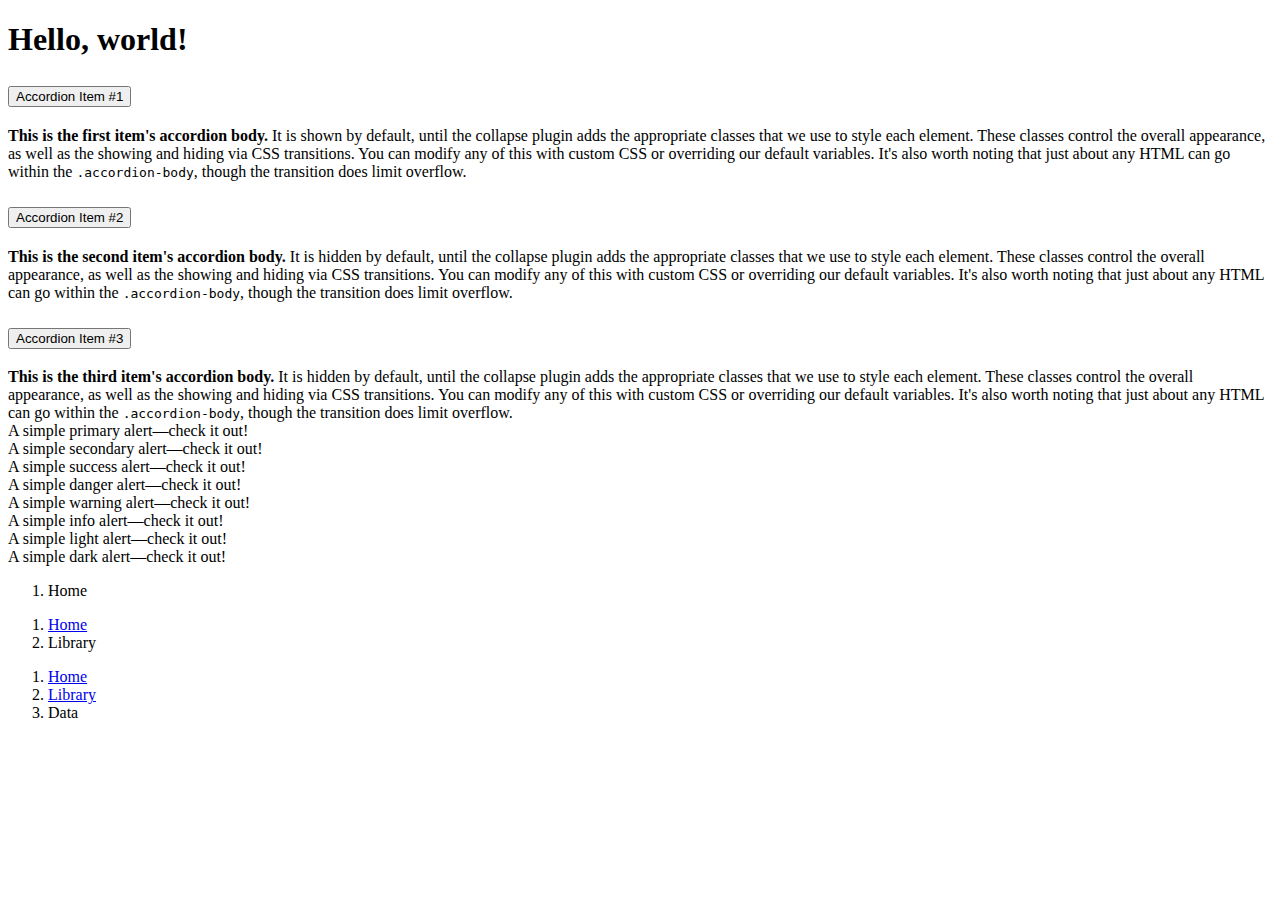
<file: index.html>
<!doctype html>
<html lang="en">
  <head>
    <meta charset="utf-8">
    <meta name="viewport" content="width=device-width, initial-scale=1">
    <title>Bootstrap demo</title>
    <link href="https://cdn.jsdelivr.net/npm/bootstrap@5.2.0-beta1/dist/css/bootstrap.min.css" rel="stylesheet" integrity="sha384-0evHe/X+R7YkIZDRvuzKMRqM+OrBnVFBL6DOitfPri4tjfHxaWutUpFmBp4vmVor" crossorigin="anonymous">
  </head>
  <body>
    <h1>Hello, world!</h1>
    <script src="https://cdn.jsdelivr.net/npm/bootstrap@5.2.0-beta1/dist/js/bootstrap.bundle.min.js" integrity="sha384-pprn3073KE6tl6bjs2QrFaJGz5/SUsLqktiwsUTF55Jfv3qYSDhgCecCxMW52nD2" crossorigin="anonymous"></script>
  

    <div class="accordion" id="accordionExample">
        <div class="accordion-item">
          <h2 class="accordion-header" id="headingOne">
            <button class="accordion-button" type="button" data-bs-toggle="collapse" data-bs-target="#collapseOne" aria-expanded="true" aria-controls="collapseOne">
              Accordion Item #1
            </button>
          </h2>
          <div id="collapseOne" class="accordion-collapse collapse show" aria-labelledby="headingOne" data-bs-parent="#accordionExample">
            <div class="accordion-body">
              <strong>This is the first item's accordion body.</strong> It is shown by default, until the collapse plugin adds the appropriate classes that we use to style each element. These classes control the overall appearance, as well as the showing and hiding via CSS transitions. You can modify any of this with custom CSS or overriding our default variables. It's also worth noting that just about any HTML can go within the <code>.accordion-body</code>, though the transition does limit overflow.
            </div>
          </div>
        </div>
        <div class="accordion-item">
          <h2 class="accordion-header" id="headingTwo">
            <button class="accordion-button collapsed" type="button" data-bs-toggle="collapse" data-bs-target="#collapseTwo" aria-expanded="false" aria-controls="collapseTwo">
              Accordion Item #2
            </button>
          </h2>
          <div id="collapseTwo" class="accordion-collapse collapse" aria-labelledby="headingTwo" data-bs-parent="#accordionExample">
            <div class="accordion-body">
              <strong>This is the second item's accordion body.</strong> It is hidden by default, until the collapse plugin adds the appropriate classes that we use to style each element. These classes control the overall appearance, as well as the showing and hiding via CSS transitions. You can modify any of this with custom CSS or overriding our default variables. It's also worth noting that just about any HTML can go within the <code>.accordion-body</code>, though the transition does limit overflow.
            </div>
          </div>
        </div>
        <div class="accordion-item">
          <h2 class="accordion-header" id="headingThree">
            <button class="accordion-button collapsed" type="button" data-bs-toggle="collapse" data-bs-target="#collapseThree" aria-expanded="false" aria-controls="collapseThree">
              Accordion Item #3
            </button>
          </h2>
          <div id="collapseThree" class="accordion-collapse collapse" aria-labelledby="headingThree" data-bs-parent="#accordionExample">
            <div class="accordion-body">
              <strong>This is the third item's accordion body.</strong> It is hidden by default, until the collapse plugin adds the appropriate classes that we use to style each element. These classes control the overall appearance, as well as the showing and hiding via CSS transitions. You can modify any of this with custom CSS or overriding our default variables. It's also worth noting that just about any HTML can go within the <code>.accordion-body</code>, though the transition does limit overflow.
            </div>
          </div>
        </div>
      </div>
      <div class="alert alert-primary" role="alert">
        A simple primary alert—check it out!
      </div>
      <div class="alert alert-secondary" role="alert">
        A simple secondary alert—check it out!
      </div>
      <div class="alert alert-success" role="alert">
        A simple success alert—check it out!
      </div>
      <div class="alert alert-danger" role="alert">
        A simple danger alert—check it out!
      </div>
      <div class="alert alert-warning" role="alert">
        A simple warning alert—check it out!
      </div>
      <div class="alert alert-info" role="alert">
        A simple info alert—check it out!
      </div>
      <div class="alert alert-light" role="alert">
        A simple light alert—check it out!
      </div>
      <div class="alert alert-dark" role="alert">
        A simple dark alert—check it out!
      </div>

      <nav aria-label="breadcrumb">
        <ol class="breadcrumb">
          <li class="breadcrumb-item active" aria-current="page">Home</li>
        </ol>
      </nav>
      
      <nav aria-label="breadcrumb">
        <ol class="breadcrumb">
          <li class="breadcrumb-item"><a href="#">Home</a></li>
          <li class="breadcrumb-item active" aria-current="page">Library</li>
        </ol>
      </nav>
      
      <nav aria-label="breadcrumb">
        <ol class="breadcrumb">
          <li class="breadcrumb-item"><a href="#">Home</a></li>
          <li class="breadcrumb-item"><a href="#">Library</a></li>
          <li class="breadcrumb-item active" aria-current="page">Data</li>
        </ol>
      </nav>




































</body>

</html>
</file>
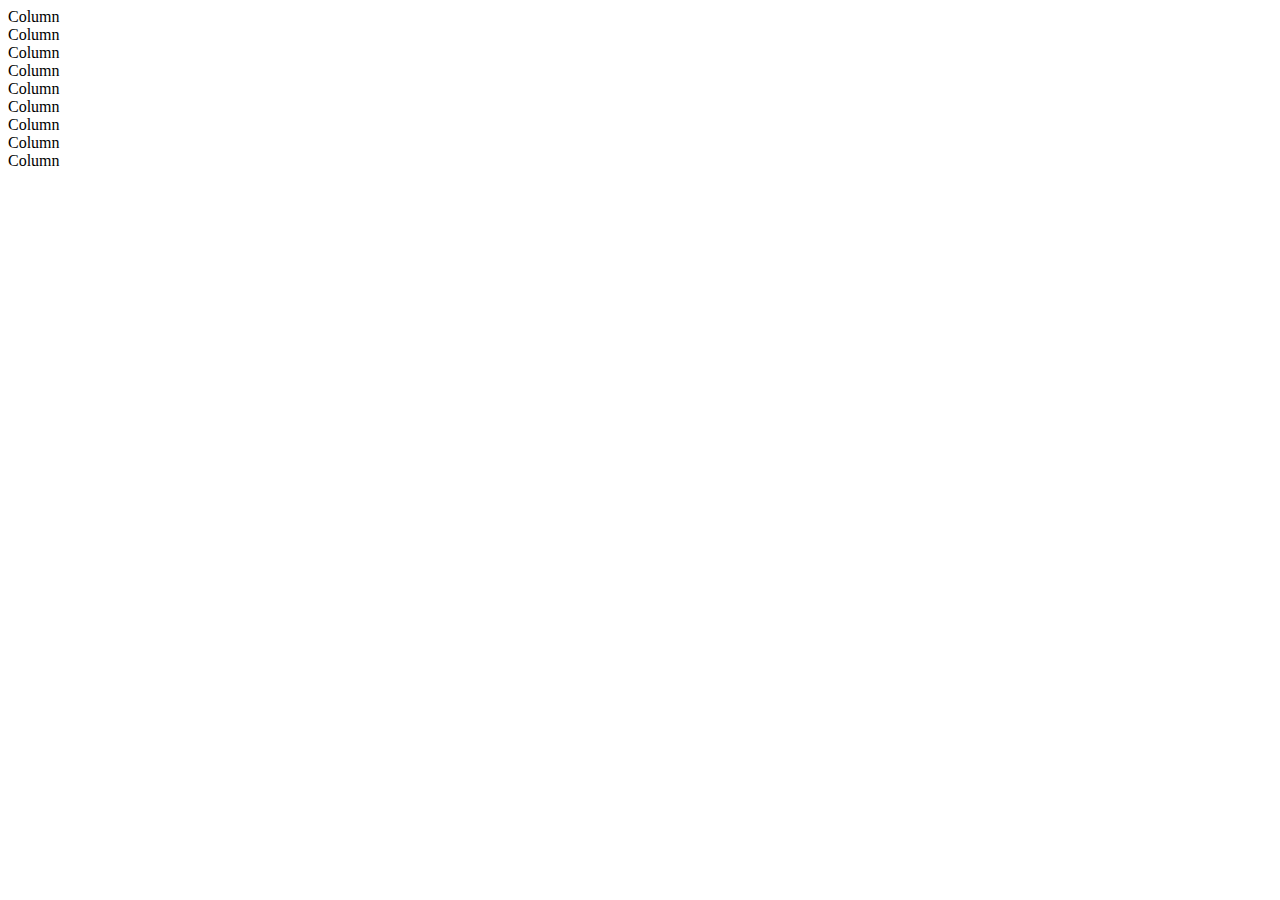
<file: index2.html>
<!DOCTYPE html>
<html lang="en">
<head>
    <meta charset="UTF-8">
    <meta http-equiv="X-UA-Compatible" content="IE=edge">
    <meta name="viewport" content="width=device-width, initial-scale=1.0">
    <link href="https://cdn.jsdelivr.net/npm/bootstrap@5.2.0-beta1/dist/css/bootstrap.min.css" rel="stylesheet" integrity="sha384-0evHe/X+R7YkIZDRvuzKMRqM+OrBnVFBL6DOitfPri4tjfHxaWutUpFmBp4vmVor" crossorigin="anonymous">

    <title>Document</title>
</head>
<body>
    
<div class="container bg-primary">
    <div class="row">
        <div class="col">
            Column
        </div>
        <div class="col">
            Column
        </div>
        <div class="col">
            Column
        </div>
    </div>    

    <div class="row">
        <div class="col">
            <div class="col">
                Column
            </div>
            <div class="col">
                Column
            </div>
            <div class="col">
                Column
            </div>
        </div>
        
        <div class="row bg-danger">
            <div class="col">
                Column
            </div>
            <div class="col">
                Column
            </div>
            <div class="col">
                Column
            </div>
        </div>

    </div>
        
    </div>

</div>


<div class="container">

</div>
</body>
</html>
</file>
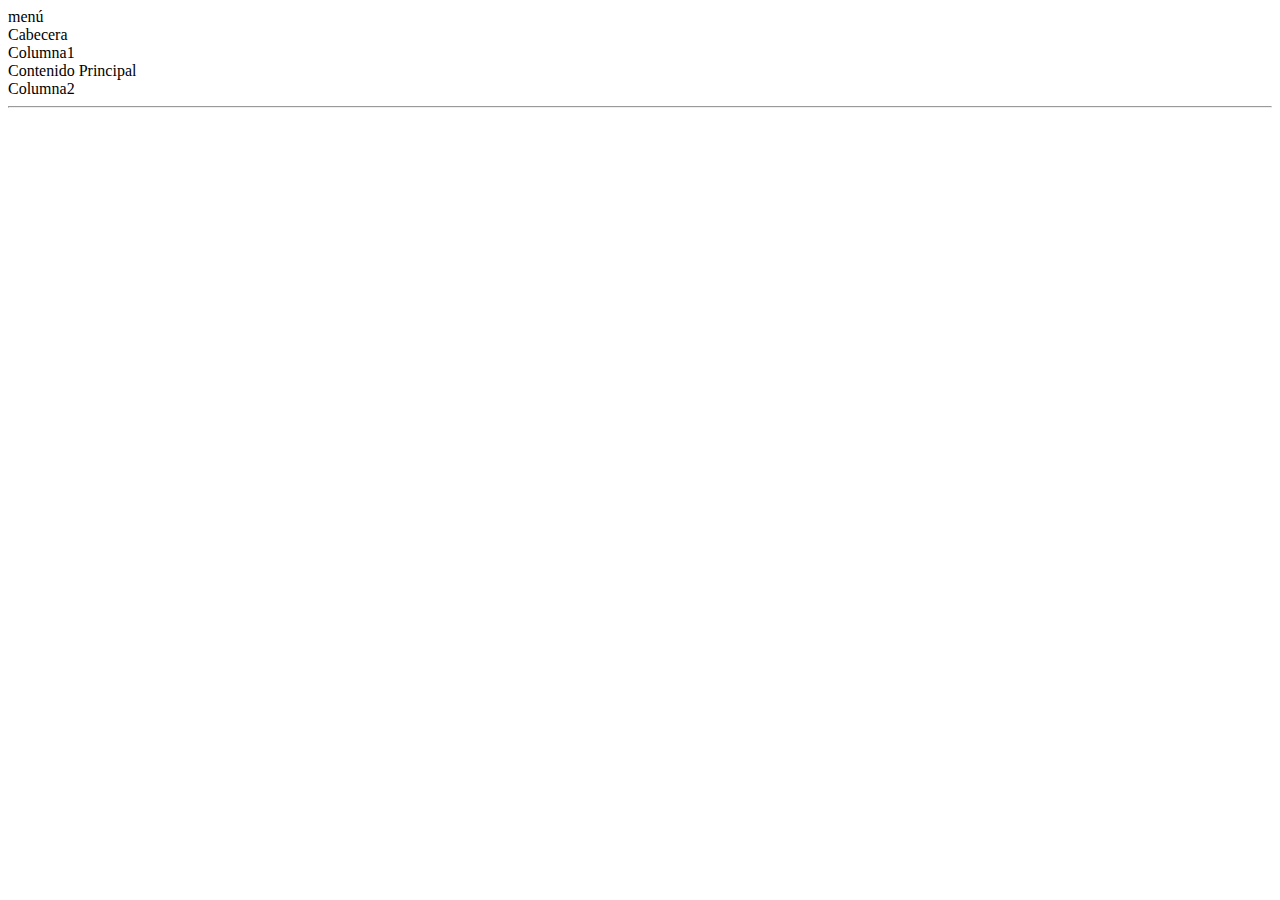
<file: index3.html>
<!DOCTYPE html>
<html lang="en">
<head>
    <meta charset="UTF-8">
    <meta http-equiv="X-UA-Compatible" content="IE=edge">
    <meta name="viewport" content="width=device-width, initial-scale=1.0">
    <link href="https://cdn.jsdelivr.net/npm/bootstrap@5.2.0-beta1/dist/css/bootstrap.min.css" rel="stylesheet" integrity="sha384-0evHe/X+R7YkIZDRvuzKMRqM+OrBnVFBL6DOitfPri4tjfHxaWutUpFmBp4vmVor" crossorigin="anonymous">

    <title>Document</title>
</head>
<body>

    <div class="container-fluid">
        
        <div class="row bg-primary">
            <div class="col-12">
                menú
            </div>
        </div>

        <div class="row bg-success">
            <div class="col">
                Cabecera
            </div>
        </div>

        <div class="row bg-danger">
            <div class="col-3 bg-warning">
                Columna1
            </div>

            <div class="col-6">
                Contenido Principal
            </div>
            
            <div class="col-3 bg-info">
                Columna2
            </div>
        </div>

    </div>


    <hr>

    

</body>
</html>
</file>
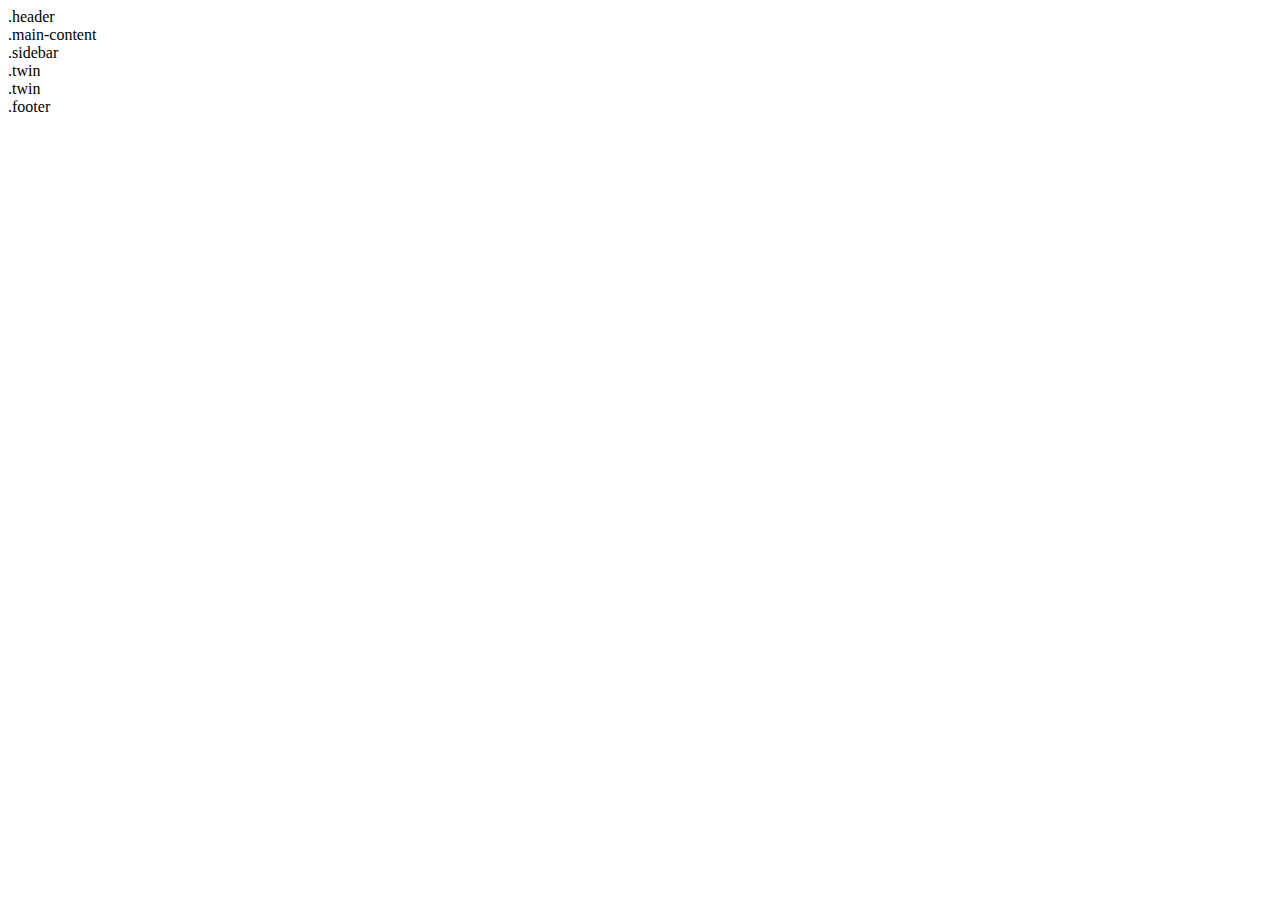
<file: layout/index1.html>
<!DOCTYPE html>
<html lang="en">
<head>
    <meta charset="UTF-8">
    <meta http-equiv="X-UA-Compatible" content="IE=edge">
    <meta name="viewport" content="width=device-width, initial-scale=1.0">
    <link href="https://cdn.jsdelivr.net/npm/bootstrap@5.2.0-beta1/dist/css/bootstrap.min.css" rel="stylesheet" integrity="sha384-0evHe/X+R7YkIZDRvuzKMRqM+OrBnVFBL6DOitfPri4tjfHxaWutUpFmBp4vmVor" crossorigin="anonymous">

    <title>Document</title>
</head>
<body>

    <header>

        <div class="container-fluid">

            <div class="row">
                <div class="col-md bg-success">
                    .header
                </div>
            </div>
            
        </div>

    </header>

    <main>
        <div class="container">

            <div class="row">

                <div class="col-md-8 bg-info">
                    .main-content
                </div>
                <div class="col-md-4 bg-primary">
                    .sidebar
                </div>

            </div>

            <div class="row">

                <div class="col-md-6 bg-dark">
                    .twin
                </div>

                <div class="col-md-6 bg-danger">
                    .twin
                </div>

            </div>

        </div>
    </main>


    <footer>
        <div class="container-fluid">

            <div class="row">
                <div class="col-md bg-warning">
                    .footer

                </div>
            </div>

        </div>
    </footer>









</body>
</html>
</file>
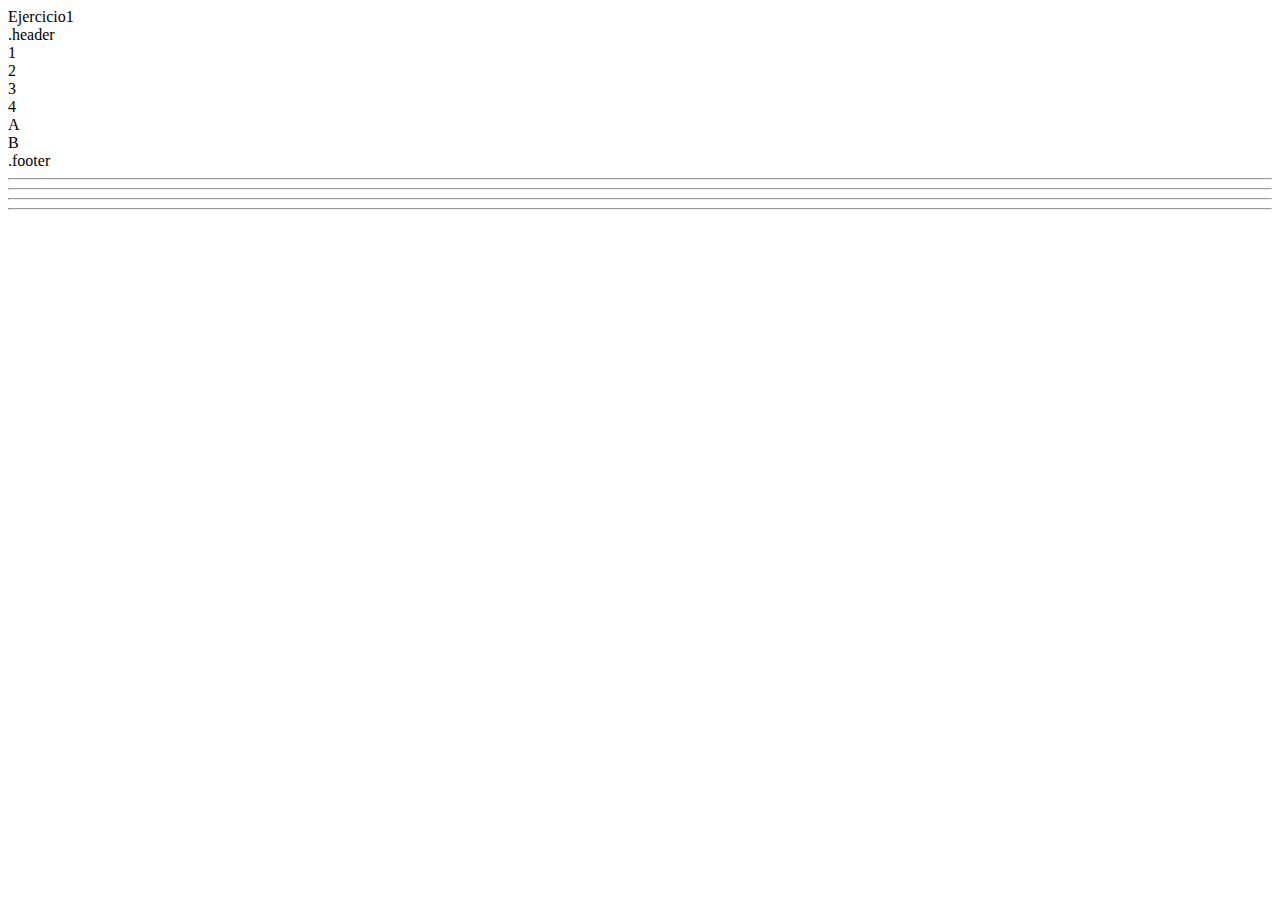
<file: layout/index2.html>
<!DOCTYPE html>
<html lang="en">
<head>
    <meta charset="UTF-8">
    <meta http-equiv="X-UA-Compatible" content="IE=edge">
    <meta name="viewport" content="width=device-width, initial-scale=1.0">
    <link href="https://cdn.jsdelivr.net/npm/bootstrap@5.2.0-beta1/dist/css/bootstrap.min.css" rel="stylesheet" integrity="sha384-0evHe/X+R7YkIZDRvuzKMRqM+OrBnVFBL6DOitfPri4tjfHxaWutUpFmBp4vmVor" crossorigin="anonymous">

    <title>Document</title>
</head>
<body>
    Ejercicio1
<div id="header" class="container-fluid">
    <div class="row">
        <div class="col-md bg-primary">
            .header
        </div>
    </div>
</div>


<div class="container">
    <div class="row">
        <div class="col-md-8 bg-success">
            1
        </div>
        <div class="col-md-4 bg-info">
            2
        </div>
    </div>
</div>

<div class="container">
    <div class="row">
        <div class="col-md-6 bg-warning">
            3
        </div>
        <div class="col-md-6 bg-danger">
            4
        </div>
    </div>
</div>

<div class="container-fluid">
    <div class="row">
        <div class="col-md-6 bg-info">
            A
        </div>
        <div class="col-md-6 bg-success">
            B
        </div>
    </div>
</div>

<div id="footer" class="container-fluid">
    <div class="row">
        <div class="col-md bg-primary">
            .footer
        </div>
    </div>
</div>



<hr>


<hr>



<hr>



<hr>











</body>
</html>
</file>
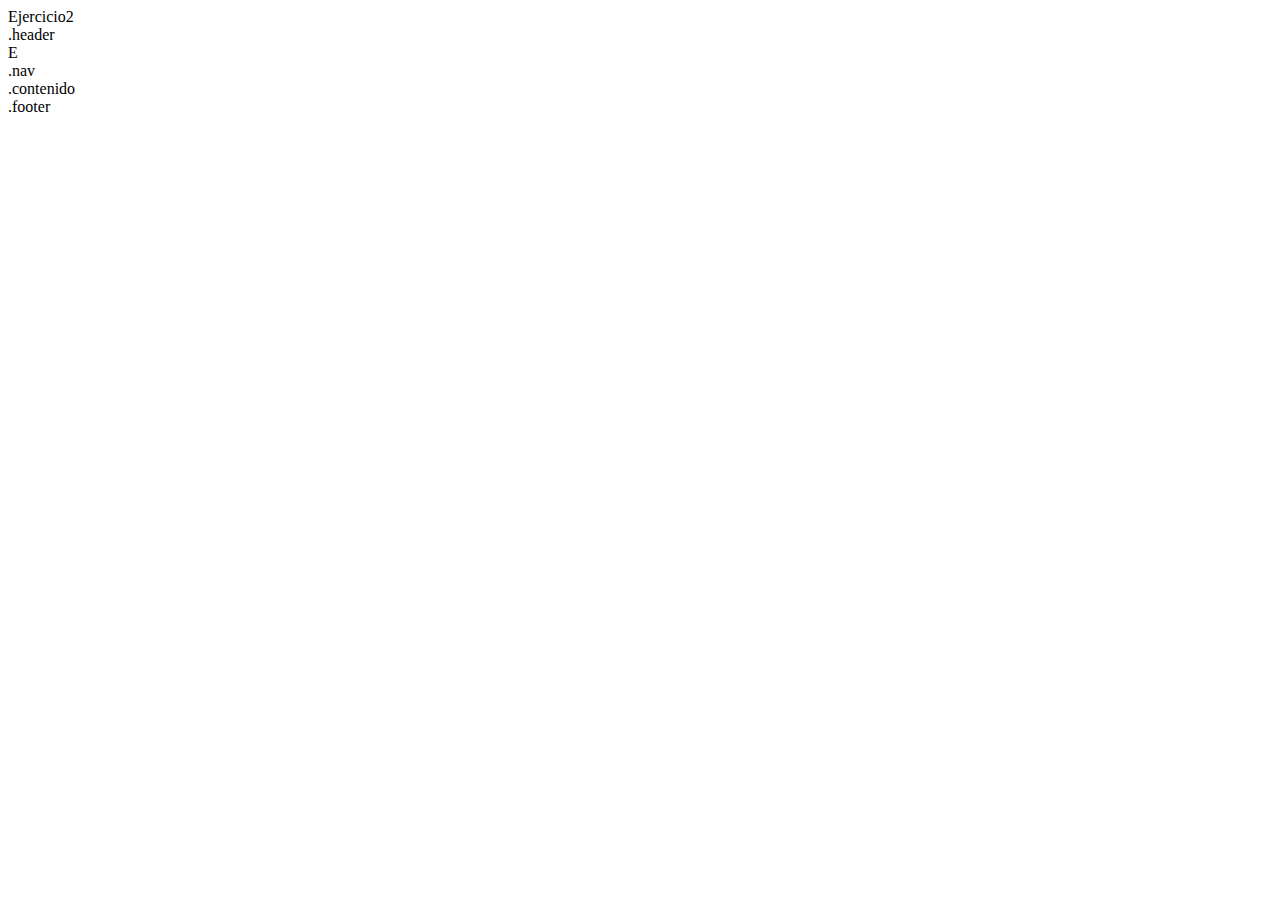
<file: layout/index3.html>
<!DOCTYPE html>
<html lang="en">
<head>
    <meta charset="UTF-8">
    <meta http-equiv="X-UA-Compatible" content="IE=edge">
    <meta name="viewport" content="width=device-width, initial-scale=1.0">
    <link href="https://cdn.jsdelivr.net/npm/bootstrap@5.2.0-beta1/dist/css/bootstrap.min.css" rel="stylesheet" integrity="sha384-0evHe/X+R7YkIZDRvuzKMRqM+OrBnVFBL6DOitfPri4tjfHxaWutUpFmBp4vmVor" crossorigin="anonymous">

    <title>Document</title>
</head>
<body>
    Ejercicio2
<div class="container-fluid">
    <div class="row">
        <div class="col-8 bg-info">
            .header
        </div>
        <div class="col-4 bg-danger" >
            E
        </div>
    </div>
</div>

<div class="container-fluid">
    <div class="row">
        <div class="col-2 bg-danger">
            .nav
        </div>
        <div class="col-10">
            <div class="row ">
                <div class="col bg-primary">
                    .contenido
                </div>
            </div>
            <div class="row">
                <div class="col  bg-warning ">
                    .footer
                </div>
            </div>
        </div>
    </div>
</div>

</body>
</html>
</file>
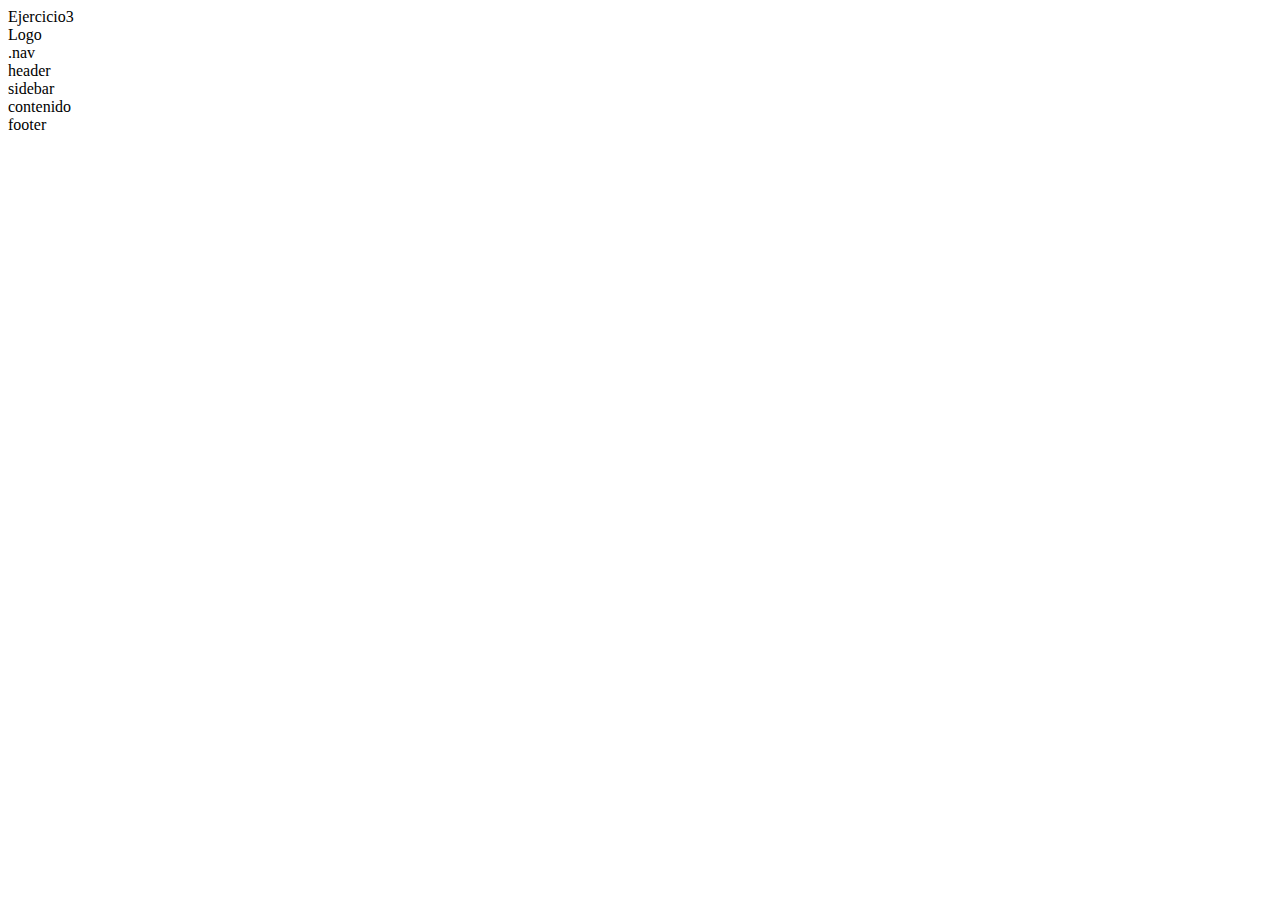
<file: layout/index4.html>
<!DOCTYPE html>
<html lang="en">
<head>
    <meta charset="UTF-8">
    <meta http-equiv="X-UA-Compatible" content="IE=edge">
    <meta name="viewport" content="width=device-width, initial-scale=1.0">
    <link href="https://cdn.jsdelivr.net/npm/bootstrap@5.2.0-beta1/dist/css/bootstrap.min.css" rel="stylesheet" integrity="sha384-0evHe/X+R7YkIZDRvuzKMRqM+OrBnVFBL6DOitfPri4tjfHxaWutUpFmBp4vmVor" crossorigin="anonymous">

    <title>Document</title>
</head>
<body>
    Ejercicio3

<div class="container-fluid">
    <div class="row">
        <div class="col-md bg-danger">
            Logo
        </div>
    </div>
    <div class="row">
        <div class="col-md bg-dark">
            .nav
        </div>
    </div>
    <div class="row">
        <div class="col-md bg-info">
            header
        </div>
    </div>
    <div class="row">
        <div class="col-md-4 bg-primary">
            sidebar
        </div>
        <div class="col-md-8 bg-success">
            contenido
        </div>
    </div>
    <div class="row">
        <div class="col-md bg-warning">
            footer
        </div>
    </div>
</div>
</body>
</html>
</file>
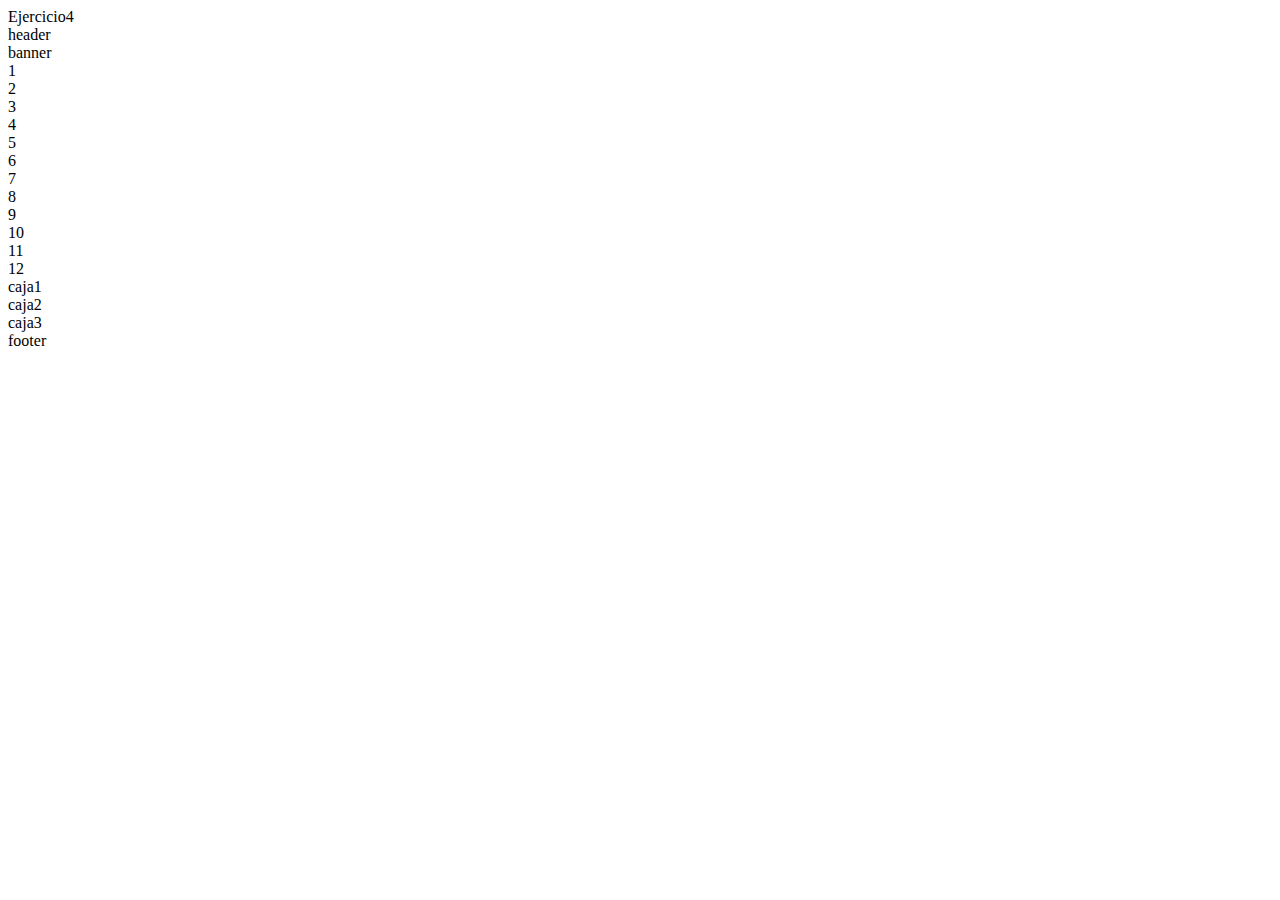
<file: layout/index5.html>
<!DOCTYPE html>
<html lang="en">
<head>
    <meta charset="UTF-8">
    <meta http-equiv="X-UA-Compatible" content="IE=edge">
    <meta name="viewport" content="width=device-width, initial-scale=1.0">
    <link href="https://cdn.jsdelivr.net/npm/bootstrap@5.2.0-beta1/dist/css/bootstrap.min.css" rel="stylesheet" integrity="sha384-0evHe/X+R7YkIZDRvuzKMRqM+OrBnVFBL6DOitfPri4tjfHxaWutUpFmBp4vmVor" crossorigin="anonymous">

    <title>Document</title>
</head>
<body>
    Ejercicio4


<div class="container-fluid">
    <div class="row">
        <div class="col-md bg-danger">
            header
        </div>
    </div>
    <div class="row">
        <div class="col-md bg-info">
            banner
        </div>
    </div>
</div>
<div class="container">
    <div class="row">
        <div class="col-md-3 bg-primary">
            1
        </div>
        <div class="col-md-3 bg-success">
            2
        </div>
        <div class="col-md-3 bg-warning">
            3
        </div>
        <div class="col-md-3 bg-danger">
            4
        </div>
    </div>
    <div class="row">
        <div class="col-md-3 bg-danger">
            5
        </div>
        <div class="col-md-3 bg-warning">
            6
        </div>
        <div class="col-md-3 bg-success">
            7
        </div>
        <div class="col-md-3 bg-primary">
            8
        </div>
    </div>
    <div class="row">
        <div class="col-md-3 bg-success">
            9
        </div>
        <div class="col-md-3 bg-primary">
            10
        </div>
        <div class="col-md-3 bg-danger">
            11
        </div>
        <div class="col-md-3 bg-warning">
            12
        </div>
    </div>
</div>
 
<div class="container-fluid">
    <div class="row">
        <div class="col-md-4 bg-danger">
            caja1
        </div>
        <div class="col-md-4 bg-info">
            caja2
        </div>
        <div class="col-md-4 bg-success">
            caja3
        </div>
    </div>
    <div class="row">
        <div class="col-md bg-warning">
            footer
        </div>
    </div>
</div>
</body>
</html>
</file>
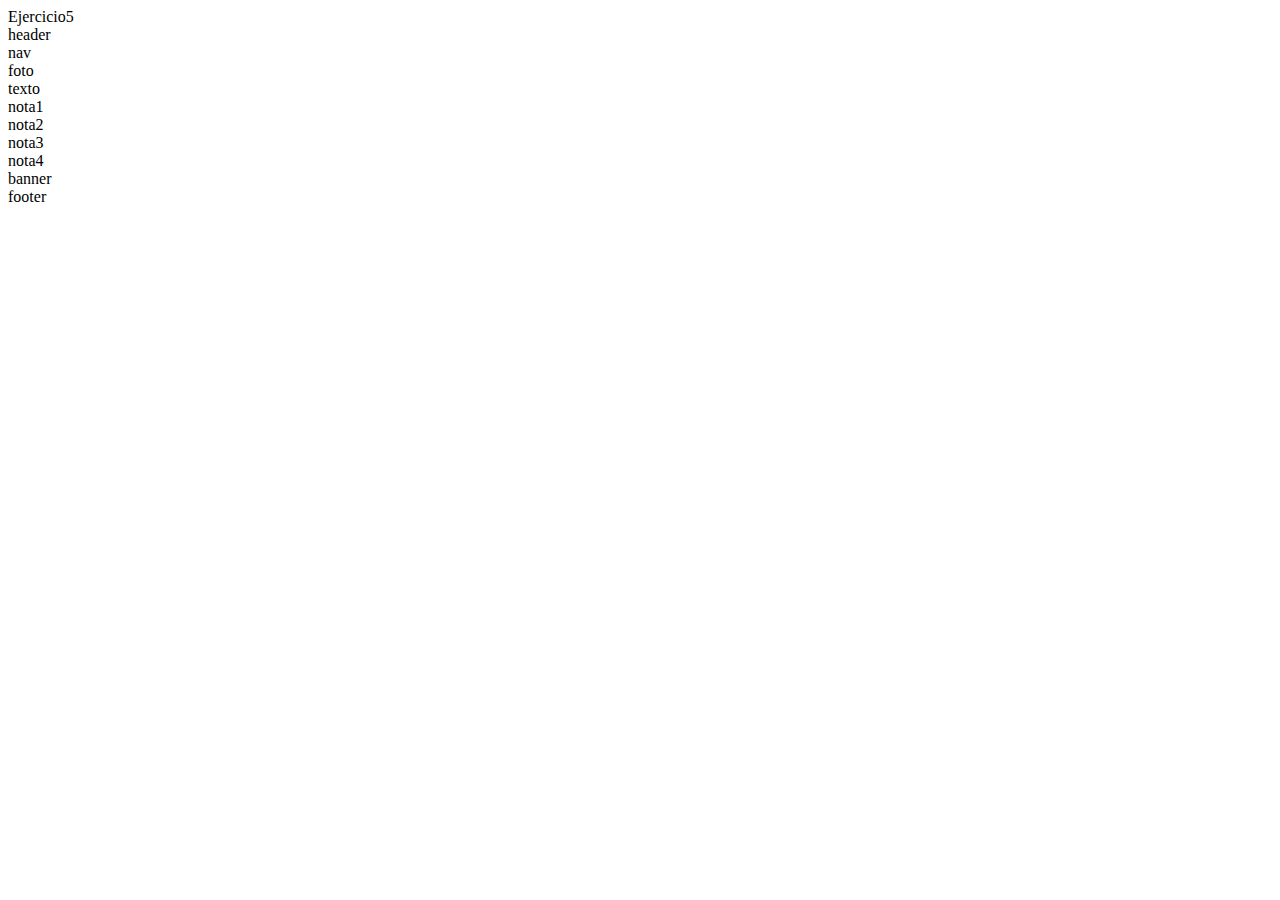
<file: layout/index6.html>
<!DOCTYPE html>
<html lang="en">
<head>
    <meta charset="UTF-8">
    <meta http-equiv="X-UA-Compatible" content="IE=edge">
    <meta name="viewport" content="width=device-width, initial-scale=1.0">
    <link href="https://cdn.jsdelivr.net/npm/bootstrap@5.2.0-beta1/dist/css/bootstrap.min.css" rel="stylesheet" integrity="sha384-0evHe/X+R7YkIZDRvuzKMRqM+OrBnVFBL6DOitfPri4tjfHxaWutUpFmBp4vmVor" crossorigin="anonymous">

    <title>Document</title>
</head>
<body>
    Ejercicio5

<div class="container">
    <div class="row">
        <div class="col bg-success">
            header
        </div>
    </div>
</div>

<div class="container-fluid">
    <div class="row">
        <div class="col bg-primary">
            nav
        </div>
    </div>
</div>
<div class="container">
    <div class="row">
        <div class="col-8 bg-danger">
            foto
        </div>
        <div class="col-4 bg-warning">
            texto
        </div>
    </div>
    <div class="row">
        <div class="col-4 bg-warning">
            nota1
        </div>
        <div class="col-4 bg-success">
            nota2
        </div>
        <div class="col-4 bg-info">
            nota3
        </div>
    </div>
    <div class="row">
        <div class="col-4 bg-danger">
            nota4
        </div>
        <div class="col-8 bg-primary">
            banner
        </div>
    </div>
</div>
<div class="container-fluid">
    <div class="col bg-dark">
        footer
    </div>
</div>
</body>
</html>
</file>
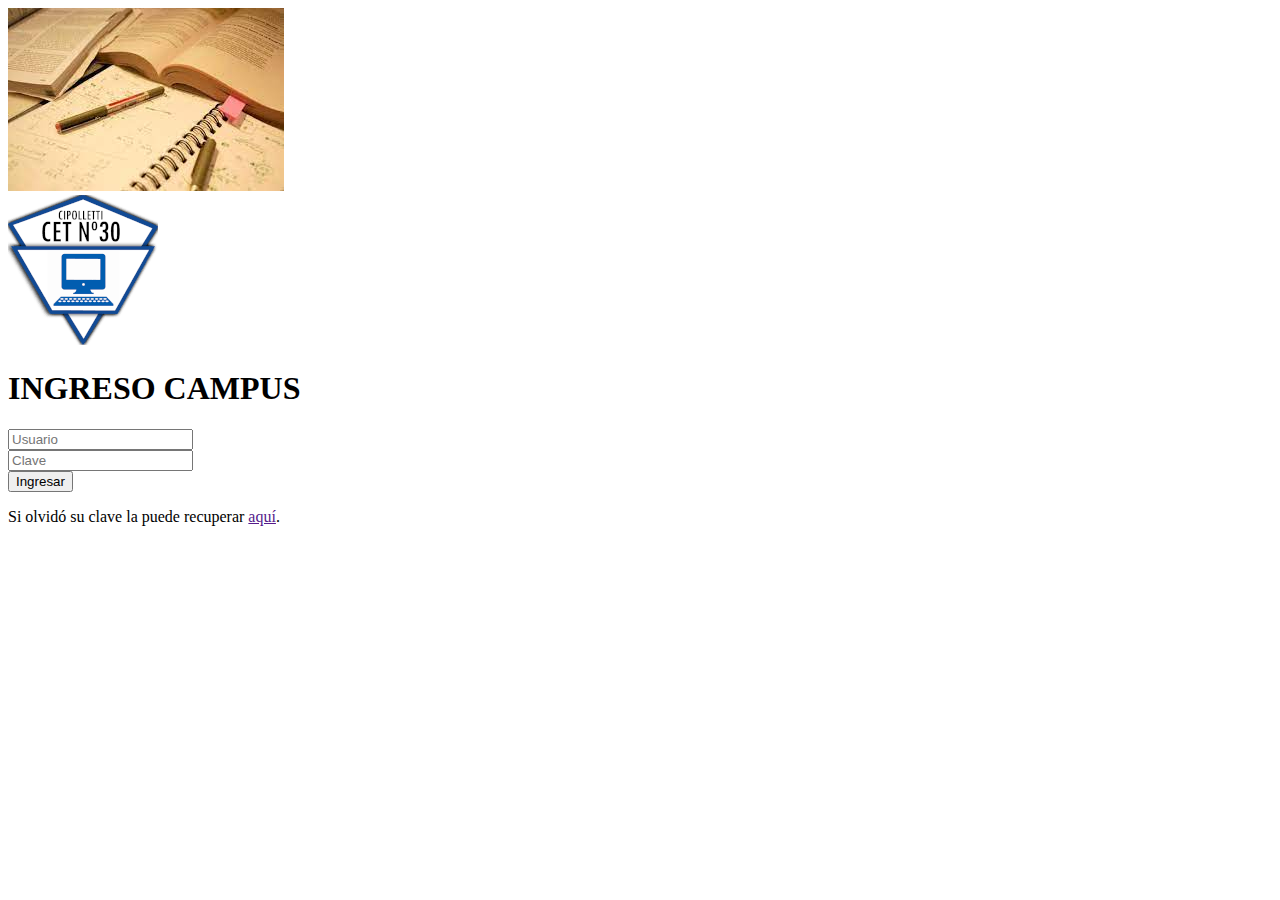
<file: layout/ingreso.html>
<!DOCTYPE html>
<html lang="en">

<head>
    <meta charset="UTF-8">
    <meta http-equiv="X-UA-Compatible" content="IE=edge">
    <meta name="viewport" content="width=device-width, initial-scale=1.0">
    <link href="https://cdn.jsdelivr.net/npm/bootstrap@5.2.0-beta1/dist/css/bootstrap.min.css" rel="stylesheet"
        integrity="sha384-0evHe/X+R7YkIZDRvuzKMRqM+OrBnVFBL6DOitfPri4tjfHxaWutUpFmBp4vmVor" crossorigin="anonymous">

    <title>Document</title>
</head>

<body class="bg-secondary">
    <div class="container vh-100">
        <div class="row">
            <div class="col-md-6 p-0">
                <img src="assets/img/índice.jpeg" class="w-100 vh-100" alt="">
            </div>
            <div class="col-md-6 bg-light p-0">
                <div class="row">
                    <div class="col-md d-flex justify-content-center mt-5 mb-5">
                        <img src="assets/img/índice.png" class="" alt="">
                    </div>
                </div>
                <div class="row">
                    <div class="col-md d-flex justify-content-center">
                        <h1>
                            INGRESO CAMPUS
                        </h1>
                    </div>
                </div>
                <div class="row">
                    <div class="col-md-6 d-flex justify-content-evenly">
                        <input type="text" name="usuario" value="" placeholder="Usuario" class="rounded">
                    </div>
                    <div class="col-md-6 d-flex justify-content-evenly">
                        <input type="text" name="clave" value="" placeholder="Clave" class="rounded">
                    </div>

                  
                </div>
                <div class="row">
                    <div class="col d-flex justify-content-center mt-3 ms-5 me-5">
                        
                        <input type="button" name="ingreso" value="Ingresar" class="p-2 w-100 btn btn-dark">
                    </div>
                </div>
                <div class="row">
                    <div class="col-md mt-5 d-flex justify-content-center">
                        <p>Si olvidó su clave la puede recuperar <span><a href=""> aquí</a></span>.</p>
                    </div>
                </div>
            </div>
        </div>
    </div>
</body>

</html>
</file>
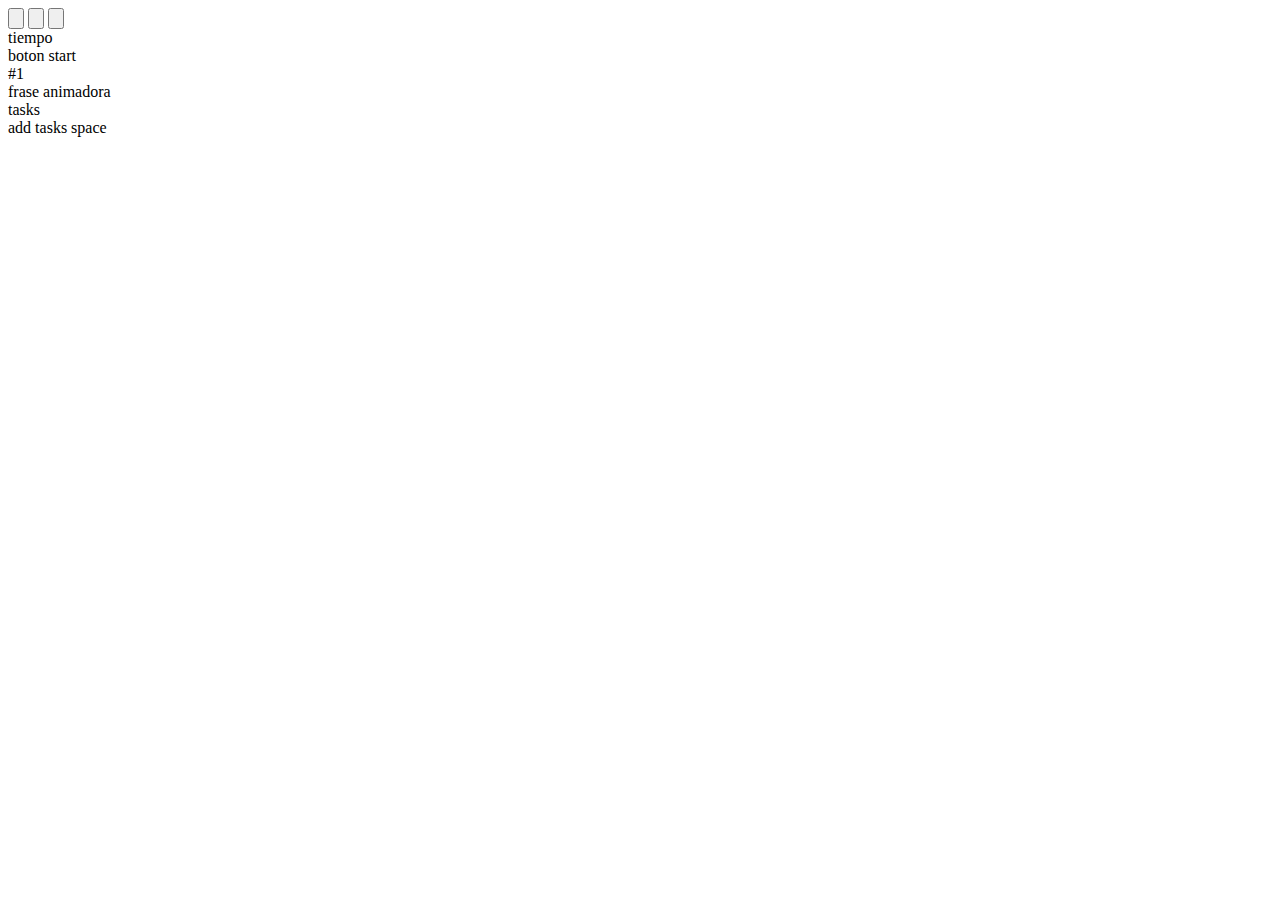
<file: layout/pomodoro.html>
<!DOCTYPE html>
<html lang="en">
<head>
    <meta charset="UTF-8">
    <meta http-equiv="X-UA-Compatible" content="IE=edge">
    <meta name="viewport" content="width=device-width, initial-scale=1.0">
    <link href="https://cdn.jsdelivr.net/npm/bootstrap@5.2.0-beta1/dist/css/bootstrap.min.css" rel="stylesheet"
    integrity="sha384-0evHe/X+R7YkIZDRvuzKMRqM+OrBnVFBL6DOitfPri4tjfHxaWutUpFmBp4vmVor" crossorigin="anonymous">
    <title>Document</title>
</head>
<body>
    

<div class="container">

    <div class="row">
        <div class="col">
            <div class="row">
                <div class="col">
                    <input type="button">
                    <input type="button">
                    <input type="button">
                </div>
            </div>
            <div class="row">
                <div class="col">
                    tiempo
                </div>
            </div>
            <div class="row">
                <div class="col">
                    boton start
                </div>
            </div>
        </div>
    </div>

    <div class="row">
        <div class="col">
            <div class="row">
                <div class="col">
                    #1
                </div>
            </div>
            <div class="row">
                <div class="col">
                    frase animadora
                </div>
            </div>
            <div class="row">
                <div class="col">
                    tasks
                </div>
            </div>
            <div class="row">
                <div class="col">
                    add tasks space
                </div>
            </div>
        </div>
    </div>

</div>



</body>
</html>
</file>
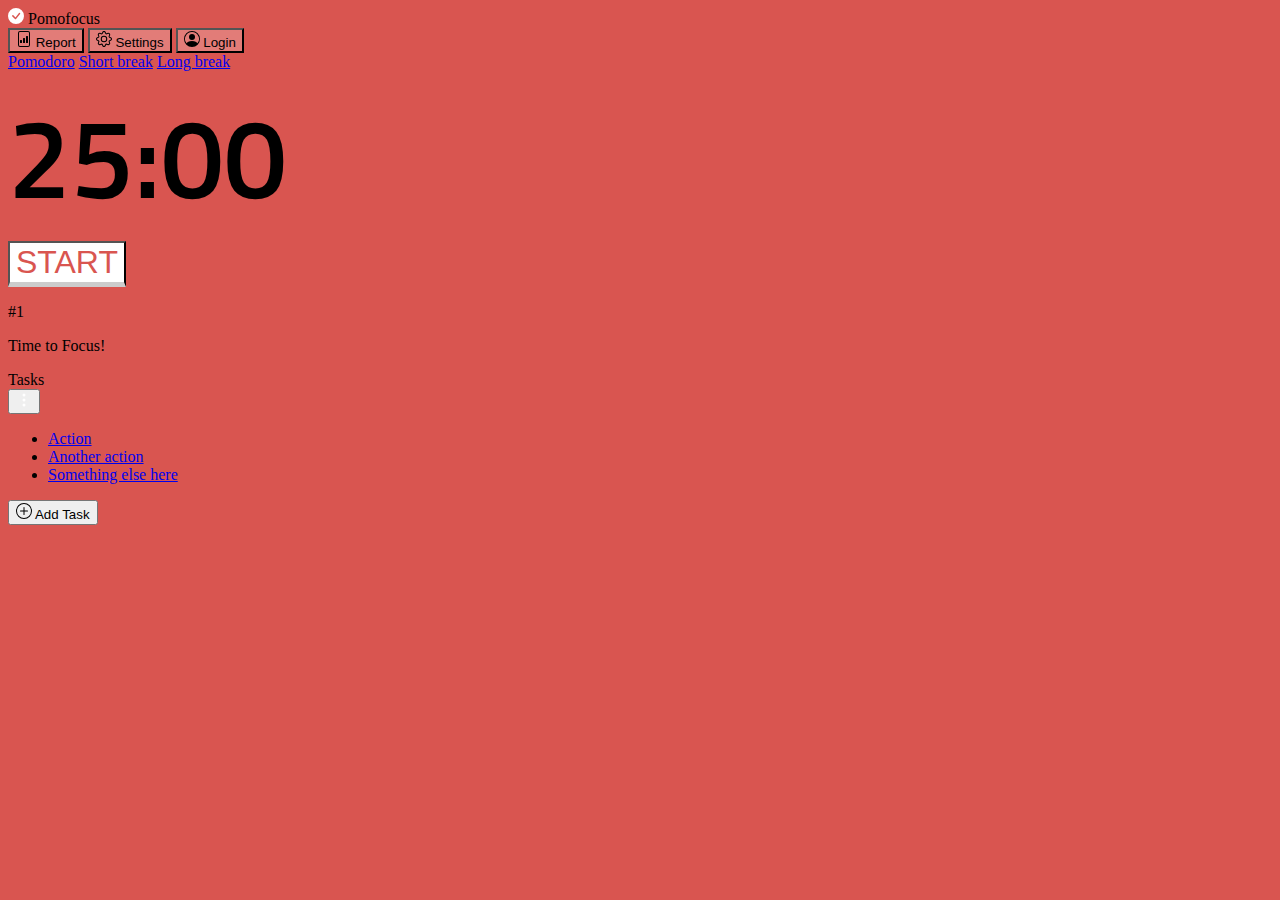
<file: layout/pomodoroo.html>
<!DOCTYPE html>
<html lang="en">

<head>
    <meta charset="UTF-8">
    <meta http-equiv="X-UA-Compatible" content="IE=edge">
    <meta name="viewport" content="width=device-width, initial-scale=1.0">
    <link rel="preconnect" href="https://fonts.googleapis.com">
    <link rel="preconnect" href="https://fonts.gstatic.com" crossorigin>
    <link
        href="https://fonts.googleapis.com/css2?family=Marck+Script&family=Oleo+Script&family=PT+Sans&family=Playfair+Display:wght@600&family=Titillium+Web:wght@300&display=swap"
        rel="stylesheet">
    <link href="https://cdn.jsdelivr.net/npm/bootstrap@5.2.0-beta1/dist/css/bootstrap.min.css" rel="stylesheet"
        integrity="sha384-0evHe/X+R7YkIZDRvuzKMRqM+OrBnVFBL6DOitfPri4tjfHxaWutUpFmBp4vmVor" crossorigin="anonymous">
    <link rel="stylesheet" href="styles.css">
    <title>Document</title>
</head>

<body>
    <div class="container w-50 text-light">
        <div class="row d-flex justfy-content-between aling-items-center border-bottom border-light border-3 p-2">
            <div class="col">
                <svg xmlns="http://www.w3.org/2000/svg" width="16" height="16" fill="#fff"
                    class="bi bi-check-circle-fill" viewBox="0 0 16 16">
                    <path
                        d="M16 8A8 8 0 1 1 0 8a8 8 0 0 1 16 0zm-3.97-3.03a.75.75 0 0 0-1.08.022L7.477 9.417 5.384 7.323a.75.75 0 0 0-1.06 1.06L6.97 11.03a.75.75 0 0 0 1.079-.02l3.992-4.99a.75.75 0 0 0-.01-1.05z" />
                </svg>
                Pomofocus
            </div>

            <div class="col text-end">
                <div class="btn-group" role="group" aria-label="Basic example">
                    <button type="button" class="btn bg-button text-light mx-1">
                        <svg xmlns="http://www.w3.org/2000/svg" width="16" height="16" fill="currentColor"
                            class="bi bi-file-bar-graph" viewBox="0 0 16 16">
                            <path
                                d="M4.5 12a.5.5 0 0 1-.5-.5v-2a.5.5 0 0 1 .5-.5h1a.5.5 0 0 1 .5.5v2a.5.5 0 0 1-.5.5h-1zm3 0a.5.5 0 0 1-.5-.5v-4a.5.5 0 0 1 .5-.5h1a.5.5 0 0 1 .5.5v4a.5.5 0 0 1-.5.5h-1zm3 0a.5.5 0 0 1-.5-.5v-6a.5.5 0 0 1 .5-.5h1a.5.5 0 0 1 .5.5v6a.5.5 0 0 1-.5.5h-1z" />
                            <path
                                d="M4 0a2 2 0 0 0-2 2v12a2 2 0 0 0 2 2h8a2 2 0 0 0 2-2V2a2 2 0 0 0-2-2H4zm0 1h8a1 1 0 0 1 1 1v12a1 1 0 0 1-1 1H4a1 1 0 0 1-1-1V2a1 1 0 0 1 1-1z" />
                        </svg> Report

                    </button>
                    <button type="button" class="btn bg-button text-light mx-1">
                        <svg xmlns="http://www.w3.org/2000/svg" width="16" height="16" fill="currentColor"
                            class="bi bi-gear" viewBox="0 0 16 16">
                            <path
                                d="M8 4.754a3.246 3.246 0 1 0 0 6.492 3.246 3.246 0 0 0 0-6.492zM5.754 8a2.246 2.246 0 1 1 4.492 0 2.246 2.246 0 0 1-4.492 0z" />
                            <path
                                d="M9.796 1.343c-.527-1.79-3.065-1.79-3.592 0l-.094.319a.873.873 0 0 1-1.255.52l-.292-.16c-1.64-.892-3.433.902-2.54 2.541l.159.292a.873.873 0 0 1-.52 1.255l-.319.094c-1.79.527-1.79 3.065 0 3.592l.319.094a.873.873 0 0 1 .52 1.255l-.16.292c-.892 1.64.901 3.434 2.541 2.54l.292-.159a.873.873 0 0 1 1.255.52l.094.319c.527 1.79 3.065 1.79 3.592 0l.094-.319a.873.873 0 0 1 1.255-.52l.292.16c1.64.893 3.434-.902 2.54-2.541l-.159-.292a.873.873 0 0 1 .52-1.255l.319-.094c1.79-.527 1.79-3.065 0-3.592l-.319-.094a.873.873 0 0 1-.52-1.255l.16-.292c.893-1.64-.902-3.433-2.541-2.54l-.292.159a.873.873 0 0 1-1.255-.52l-.094-.319zm-2.633.283c.246-.835 1.428-.835 1.674 0l.094.319a1.873 1.873 0 0 0 2.693 1.115l.291-.16c.764-.415 1.6.42 1.184 1.185l-.159.292a1.873 1.873 0 0 0 1.116 2.692l.318.094c.835.246.835 1.428 0 1.674l-.319.094a1.873 1.873 0 0 0-1.115 2.693l.16.291c.415.764-.42 1.6-1.185 1.184l-.291-.159a1.873 1.873 0 0 0-2.693 1.116l-.094.318c-.246.835-1.428.835-1.674 0l-.094-.319a1.873 1.873 0 0 0-2.692-1.115l-.292.16c-.764.415-1.6-.42-1.184-1.185l.159-.291A1.873 1.873 0 0 0 1.945 8.93l-.319-.094c-.835-.246-.835-1.428 0-1.674l.319-.094A1.873 1.873 0 0 0 3.06 4.377l-.16-.292c-.415-.764.42-1.6 1.185-1.184l.292.159a1.873 1.873 0 0 0 2.692-1.115l.094-.319z" />
                        </svg> Settings

                    </button>
                    <button type="button" class="btn bg-button text-light mx-1">

                        <svg xmlns="http://www.w3.org/2000/svg" width="16" height="16" fill="currentColor"
                            class="bi bi-person-circle" viewBox="0 0 16 16">
                            <path d="M11 6a3 3 0 1 1-6 0 3 3 0 0 1 6 0z" />
                            <path fill-rule="evenodd"
                                d="M0 8a8 8 0 1 1 16 0A8 8 0 0 1 0 8zm8-7a7 7 0 0 0-5.468 11.37C3.242 11.226 4.805 10 8 10s4.757 1.225 5.468 2.37A7 7 0 0 0 8 1z" />
                        </svg> Login

                    </button>
                </div>
            </div>
        </div>
        <div class="row mt-5 p-2 bg-opacity-50 bg-danger">

            <div class="col text-center">
                <!-- botones -->
                <div class="row">
                    <div class="col">
                        <div class="btn-group">
                            <a href="#" class="btn btn-warning active" aria-current="page">Pomodoro</a>
                            <a href="#" class="btn btn-warning">Short break</a>
                            <a href="#" class="btn btn-warning">Long break</a>
                        </div>
                    </div>

                </div>
                <!--tiempo -->
                <div class="row">

                    <div class="col timer">
                        25:00
                    </div>

                </div>
                <!--boton start-->
                <div class="row">
                    <div class="col">
                        <button type="button" class="btn btn-ligth boton-start btn-lg w-50">START</button>

                    </div>
                </div>
            </div>


        </div>

        <div class="row">
            <div class="col text-center">
                <p>#1</p>
                <p>Time to Focus!</p>
            </div>
        </div>
        <div class="row border-bottom border-light border-3">
            <div class="col">
                Tasks
            </div>
            <div class="col d-flex justify-content-end">
                <div class="dropdown">
                    <button class="btn btn-transparent dropdown-toggle" type="button" id="dropdownMenuButton1" data-bs-toggle="dropdown" aria-expanded="false">
                        <svg xmlns="http://www.w3.org/2000/svg" width="16" height="16" fill="#fff" class="bi bi-three-dots-vertical" viewBox="0 0 16 16">
                            <path d="M9.5 13a1.5 1.5 0 1 1-3 0 1.5 1.5 0 0 1 3 0zm0-5a1.5 1.5 0 1 1-3 0 1.5 1.5 0 0 1 3 0zm0-5a1.5 1.5 0 1 1-3 0 1.5 1.5 0 0 1 3 0z"/>
                          </svg>
                    </button>
                    <ul class="dropdown-menu" aria-labelledby="dropdownMenuButton1">
                      <li><a class="dropdown-item" href="#">Action</a></li>
                      <li><a class="dropdown-item" href="#">Another action</a></li>
                      <li><a class="dropdown-item" href="#">Something else here</a></li>
                    </ul>
                  </div>
            </div>
        </div>
        <div class="row mt-2">
            <div class="col">
                <div class="d-grid gap-2">
                    <button class="btn btn-warning bg-opacity-50" type="button"><svg xmlns="http://www.w3.org/2000/svg" width="16" height="16" fill="currentColor" class="bi bi-plus-circle" viewBox="0 0 16 16">
                        <path d="M8 15A7 7 0 1 1 8 1a7 7 0 0 1 0 14zm0 1A8 8 0 1 0 8 0a8 8 0 0 0 0 16z"/>
                        <path d="M8 4a.5.5 0 0 1 .5.5v3h3a.5.5 0 0 1 0 1h-3v3a.5.5 0 0 1-1 0v-3h-3a.5.5 0 0 1 0-1h3v-3A.5.5 0 0 1 8 4z"/>
                      </svg> Add Task</button>
                  </div>
            </div>
        </div>
    </div>


    <script src="https://cdn.jsdelivr.net/npm/@popperjs/core@2.11.5/dist/umd/popper.min.js" integrity="sha384-Xe+8cL9oJa6tN/veChSP7q+mnSPaj5Bcu9mPX5F5xIGE0DVittaqT5lorf0EI7Vk" crossorigin="anonymous"></script>
    <script src="https://cdn.jsdelivr.net/npm/bootstrap@5.2.0-beta1/dist/js/bootstrap.min.js" integrity="sha384-kjU+l4N0Yf4ZOJErLsIcvOU2qSb74wXpOhqTvwVx3OElZRweTnQ6d31fXEoRD1Jy" crossorigin="anonymous"></script>
    

</body>

</html>
</file>
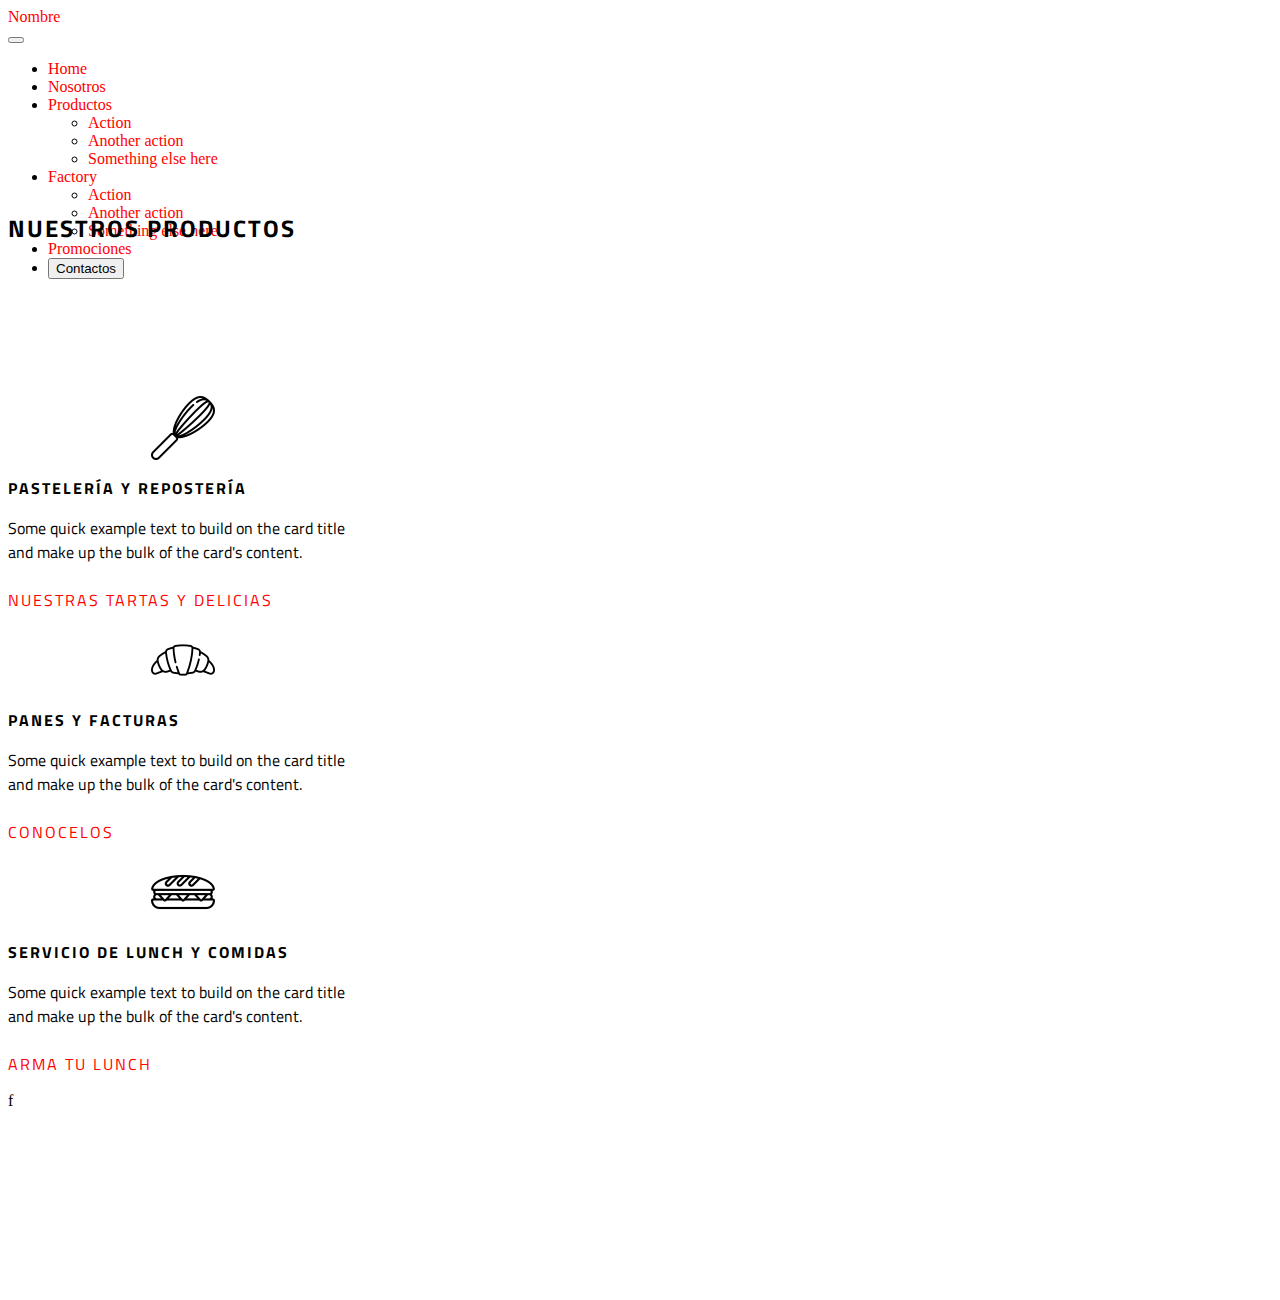
<file: panaderia/panaderia.html>
<!doctype html>
<html lang="en">

<head>
  <meta charset="utf-8">
  <meta name="viewport" content="width=device-width, initial-scale=1">
  <title>Bootstrap demo</title>
  <link rel="preconnect" href="https://fonts.googleapis.com">
  <link rel="preconnect" href="https://fonts.gstatic.com" crossorigin>
  <link
    href="https://fonts.googleapis.com/css2?family=Marck+Script&family=Oleo+Script&family=PT+Sans&family=Playfair+Display:wght@600&family=Roboto+Condensed:wght@300&family=Titillium+Web:wght@300&display=swap"
    rel="stylesheet">
  <link rel="stylesheet"
    href="https://fonts.googleapis.com/css2?family=Material+Symbols+Outlined:opsz,wght,FILL,GRAD@20..48,100..700,0..1,-50..200" />
  <link href="https://cdn.jsdelivr.net/npm/bootstrap@5.2.0-beta1/dist/css/bootstrap.min.css" rel="stylesheet"
    integrity="sha384-0evHe/X+R7YkIZDRvuzKMRqM+OrBnVFBL6DOitfPri4tjfHxaWutUpFmBp4vmVor" crossorigin="anonymous">
  <link rel="stylesheet" href="styles.css">
</head>

<body>
  <header class="container-fluid">

    <div class="row bg-dark text-light">
      <div class="col bg-dark text-light pt-2">
        <a class="navbar-brand" href="#">Nombre</a>
      </div>

      <div class="col d-flex justify-content-end text-light">
        <nav class="navbar navbar-expand-lg bg-dark">
          <div class="container-fluid bg-dark text-light">
            <button class="navbar-toggler" type="button" data-bs-toggle="collapse" data-bs-target="#navbarNav"
              aria-controls="navbarNav" aria-expanded="false" aria-label="Toggle navigation">
              <span class="navbar-toggler-icon"></span>
            </button>




            <div class="collapse navbar-collapse d-flex justify-content-end text-light" id="navbarNav">
              <ul class="navbar-nav">
                <li class="nav-item">
                  <a class="nav-link active text-light" aria-current="page" href="#">Home</a>
                </li>
                <li class="nav-item">
                  <a class="nav-link text-light" href="#">Nosotros</a>
                </li>
                <li class="nav-item dropdown">
                  <a class="nav-link dropdown-toggle text-light" href="#" id="navbarDropdownMenuLink" role="button"
                    data-bs-toggle="dropdown" aria-expanded="false">
                    Productos
                  </a>
                  <ul class="dropdown-menu bg-dark" aria-labelledby="navbarDropdownMenuLink">
                    <li><a class="dropdown-item text-light" href="#">Action</a></li>
                    <li><a class="dropdown-item text-light" href="#">Another action</a></li>
                    <li><a class="dropdown-item text-light" href="#">Something else here</a></li>
                  </ul>
                </li>
                <li class="nav-item dropdown">
                  <a class="nav-link dropdown-toggle text-light" href="#" id="navbarDropdownMenuLink" role="button"
                    data-bs-toggle="dropdown" aria-expanded="false">
                    Factory
                  </a>
                  <ul class="dropdown-menu bg-dark" aria-labelledby="navbarDropdownMenuLink">
                    <li><a class="dropdown-item text-light" href="#">Action</a></li>
                    <li><a class="dropdown-item text-light" href="#">Another action</a></li>
                    <li><a class="dropdown-item text-light" href="#">Something else here</a></li>
                  </ul>
                </li>


                <li class="nav-item">
                  <a class="nav-link text-light" href="#">Promociones</a>
                </li>
                <li class="nav-item">
                  <button type="button" class="btn btn-outline-secondary">Contactos</button>

                </li>
              </ul>
            </div>
          </div>
        </nav>
      </div>
    </div>
    <!-- NAV PRIMARY-->
  </header>

  <main class="container">

    <div id="fila2" class="row ">
      <div class=" spaced col d-flex justify-content-center">
        <h2>
          NUESTROS PRODUCTOS
        </h2>
      </div>
    </div>



    <div id="fila" class="row ">
      <div class="col-md-4 d-flex justify-content-center">
        <div class="card border-0" style="width: 350px;">
          <img src="assets/img/mezclador.png" class="" alt="...">
          <div class="card-body">
            <p class="spaced d-flex justify-content-center"><b>PASTELERÍA Y REPOSTERÍA</b></p>
            <p class="card-text">Some quick example text to build on the card title and make up the bulk of the card's
              content.<br>
              <br>
              <span class=" spaced d-flex justify-content-center">
                <a href="">NUESTRAS TARTAS Y DELICIAS</a>
              </span>


            </p>
          </div>
        </div>
      </div>

      <div class="col-md-4 d-flex justify-content-center">
        <div class="card border-0" style="width: 350px;">
          <img src="assets/img/cuerno(1).png" class="" alt="...">
          <div class="card-body">
            <P class=" spaced d-flex justify-content-center"><B>PANES Y FACTURAS</B></P>
            <p class="card-text">Some quick example text to build on the card title and make up the bulk of the card's
              content.
              <br>
              <br>
              <span class="spaced d-flex justify-content-center">
                <a href="">CONOCELOS</a>
              </span>
            </p>
          </div>
        </div>
      </div>

      <div class="col-md-4 d-flex justify-content-center">
        <div class="card border-0" style="width: 350px;">
          <img src="assets/img/sandwich.png" class="" alt="...">
          <div class="card-body" style="width: 350px;">
            <p class="spaced d-flex justify-content-center"><b>SERVICIO DE LUNCH Y COMIDAS</b></p>
            <p class="card-text">Some quick example text to build on the card title and make up the bulk of the card's
              content. <br>
              <br>
              <span class="spaced d-flex justify-content-center">
                <a href="">ARMA TU LUNCH</a>
              </span>




            </p>
          </div>
        </div>
      </div>
    </div>

  </main>

<footer class="bg-dark">
  f
</footer>

























  <script src="https://cdn.jsdelivr.net/npm/bootstrap@5.2.0-beta1/dist/js/bootstrap.bundle.min.js"
    integrity="sha384-pprn3073KE6tl6bjs2QrFaJGz5/SUsLqktiwsUTF55Jfv3qYSDhgCecCxMW52nD2" crossorigin="anonymous">
    </script>
</body>

</html>
</file>
<file: layout/styles.css>
body{
    background-color: #d95550;
}
.bg-button{
    background-color: #e27c78;
}
.timer{
    font-size: 7em;
    font-weight: 600;
    font-family: 'Marck Script', cursive;

    font-family: 'Oleo Script', cursive;

    font-family: 'Playfair Display', serif;

    font-family: 'PT Sans', sans-serif;

    font-family: 'Titillium Web', sans-serif;
}
.boton-start{
    color: #d95550;
    background-color: #ffffff;
    border-bottom: 5px solid #ccc;
    font-size: 2em;
}
</file>
<file: panaderia/styles.css>
#navbarNav{
    height: 50px;
}
img{
display: block;
margin: 0 auto;
}
#fila{
    margin-top: 150px;
}
#fila2{
 margin-top: 100px;
}
.material-symbols-outlined {
  font-variation-settings:
  'FILL' 0,
  'wght' 40,
  'GRAD' 0,
  'opsz' 20
}
a{
    text-decoration: none;
    color: red;

}
main{
    font-family: 'Marck Script', cursive;

    font-family: 'Oleo Script', cursive;

    font-family: 'Playfair Display', serif;

    font-family: 'PT Sans', sans-serif;

    font-family: 'Roboto Condensed', sans-serif;

    font-family: 'Titillium Web', sans-serif;

}
.spaced{
    letter-spacing: 2px;
}
footer{
    height: 200px;
}
</file>
